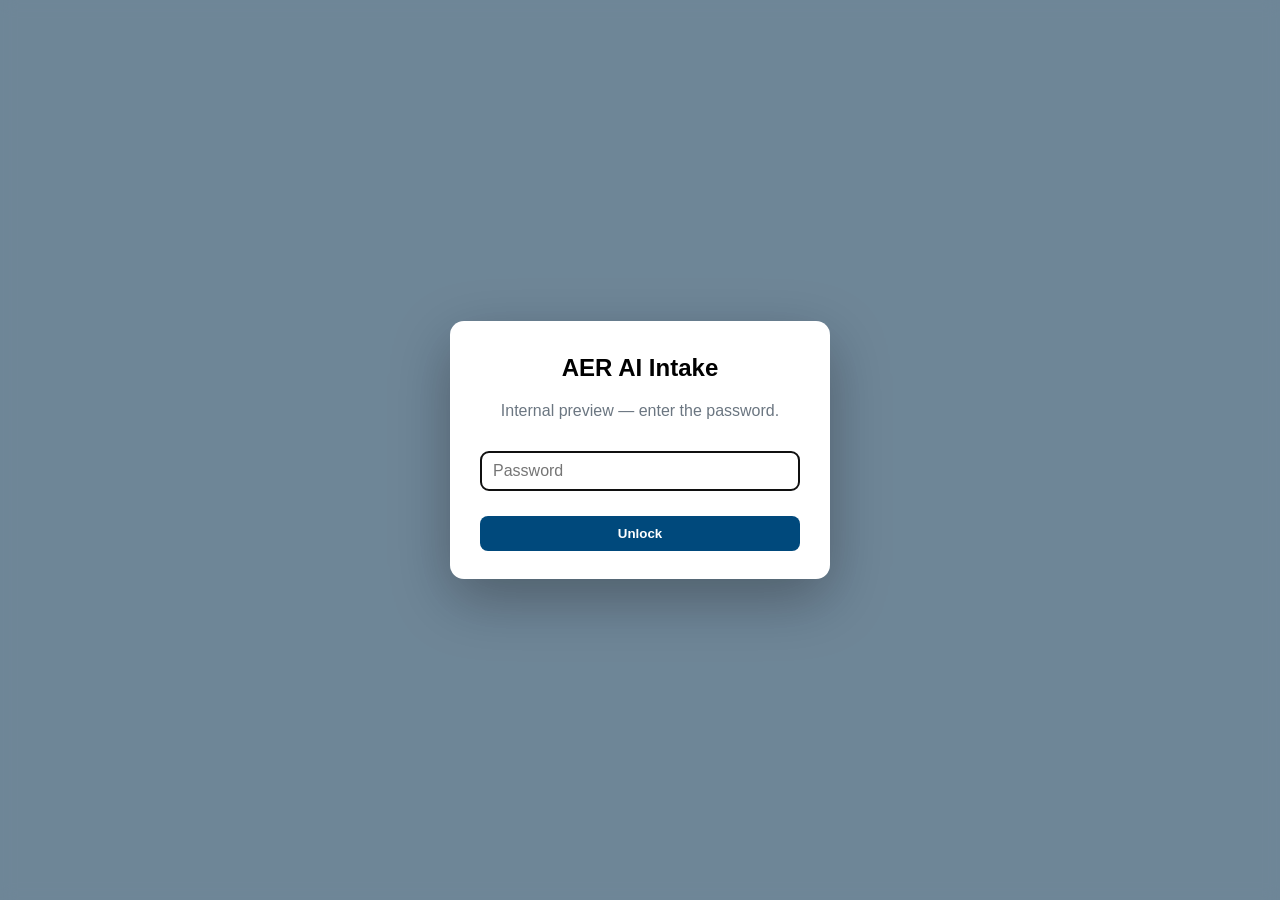
<file: index.html>
<!doctype html>
<html lang="en"><head><meta charset="utf-8">
<meta name="viewport" content="width=device-width, initial-scale=1">
<title>Protected Page</title>
<link rel="stylesheet" href="aer-brand.css">
<style>body{margin:0}</style></head>
<body>
<div id="aer-lock"><div class="box">
  <h2>AER AI Intake</h2>
  <p class="aer-muted">Internal preview &mdash; enter the password.</p>
  <input id="pw" type="password" placeholder="Password" autocomplete="off" autofocus>
  <div class="err" id="err"></div>
  <button id="go">Unlock</button>
</div></div>
<script>
const P = {"salt": "fu1UjRAn1l6uI7cx/xWXEg==", "iv": "Bxrlx6AwAdYII9yG", "ct": "EmRjguM/G5Q7oB9wtV7xB50SHYmglxvjbnkBEttnVYzC/pgl0tDsv0+0vUlJSqq6TTdSZmBjN14KqpVNYTiL5NkE7n8t+82g8+BHFs2PLgIPS2098UMy3t8jpnWiONBH297rTscC4dmowCb0oI1XWEBW961P+3LS03ZqeSUZwIaOY3oFguHB3ANhKag2IxhzejnqTMhgxkU8hgUwksVNWx/q7eSZx2w8wnEjP00egEwfzz35lewkf1go2NIktbCyAwILrlpi+SQs+v8VHbnjTcmbWYSgWJ3Z0cWev7HVFD9LJlNQvGV1CTnEX0PALQBIKmsZtYUeHKhxsX5I/BNdFQ2olaOLRy4+H8TNteNKk+H3ggbWThfnxab+cl+J2+rLsXsRACfVcSQu1NZUWo1+o9iIsbxzs9Gu/GUJIDprs6cHfHlPw8SE5UkAl5n1h4CHEU8WD1t5Rl+XBVwILYHzLBZOCo+zmhDdWs9cK/sesHKq/7YpAHfb5x8O/oVF32qJqnXpb7zGR5JgQibR3tAdQRG0725Ii8iJYAfYwm9Q0Xcg4BgCK9GLHKqyzxoNrZ5Q3D54kaoHKfBCezsLojC1L4WBVXaHyuc+5wrTiLHOKZ+KTWrtGG39o6rLgS/soyDzfCwFKfh0XYdJKo2eIYwzzqpg6fYt6T6Eakvr7s5qvZ5mxmxo28W2f6j7vfMg7RaH0uOb2eIzd7O75qVB8rFlD0g8quwCJ9l7CxmQFSVorvhoAcCEg/bLnj2+ypOsJri4/YEzw6s6Z2/796sI/nOzpA3omjLn6FVkZ0Shw3uMjZJdvcyv19JoNgvyvOfAhhJ0idPb5Kd0EsYfNbGrmucguNwWgM+su4GeQfp16PiBBGHIdALuKjP//0FuPo/4EujSD7c8u+p7YgOEja98WhXmTkGKWZeIBY1tbRRW4K2DR4PUh54S63wE72x7VXonLyESJ6Dpp4w39ddfSzhTcXmSXJW+iGX/pGk2zKQVTBoxtqfGrPcUwbQL/e06itNo8nk8SRmYojAAbd+bgt+Zh27849WWn+WIdaob4oLTkUCthBrLdZQhTwF2tha160E6/TqUOC4Gh1PQv0jtJYWvYAUtm2z7Q+qNjT7LkKVICg2YKkEQd4qiI3QrTDFntJnrAhGLpWRfx+oknEwZYEg5uN1FzI6ygxb19TYQk05cHC5Wlo1Z7x/65lXLOpX5qs4zOyu+IdWj8DmJ4pO04kf/vHXB6dzvXhcdT2cWrB5S1OOSW5rzTRaofeA9ribJNhpUPPm6ZsU5Uetq/XRM6N1JgDqVgqMTkMkq5fhDO30z5MSNBx9C0dnr9oYMpsIBatgvyOZARt1M/sqpDqcTbEZ984NEsx/evvPpKPR4Zn+seFtkx2c4LVguM4ez4OpCmW8p7XxXSEzzJJdQU63EQPoP/k3VJ7HCiXaBQUXA+uO5bM+mXNeI8ZH7GrYYA3uUHgU0ua/B3QWc6oyB1csQOa7WnHTSQv/[base64]/T/y3b28t4kA54qWww/Fs0en8ORDh1hiR8vZbyOiCs/0TQsd54JErqHvXR91p3N5uXO7JWz5fDQCl36v88mIuDPH0yq2XukwNvQS2el314gs/HncyGqfDJ/iRgmXhyJu9AwfnSzJQtDjCKjc1vMMrXfa+lN1BF5G6vG8PO0pgUMrGiz7Pe/S4QzIYl/qiPaVZ7t767RVoJecOE0NAdidVNhtlaYnmonkJvooYaRy8Da8BTCkmS/zbddinbIWZYIbMUmg+L/Nk/qoQU4h2eI9WBxBqE5M328RdWM/lbbJv+k93YEWboVy1XD08Hrpc6zqcpieocOl1VAtK34QwSWf6XY0irPMxng/JBS4yj41/eVhZalpZE7ewFINAVRnH3+nc4+IQcy3PXxrdBlqMtCChyHh3qHbsTdUYBhyowZgYD5/B/BWU4BASHezkkPupuNwDO2DdNiZO8Z0WNgmeVa+mxzwkmFggQC5DAPt2OTEPKSRY2KsOST4AL5cw1kHA/oM7XqVz8DmBXpM2XwXD3vSVNrHZffAK81y7UYVFA8YtrIvtwxH7CDXRL/53aW12LNXrT4VulH+pqCBKUfc2VSyDl4XPONdvkgsbQ3QKFoCTGGhxdyVviPX0QMm7LiTaIUML1sIqNl5SBWN+X5Lsrj91RrYSw+5/mUmxDY6+HAq9oCDLaxlcnWmppjUPWb61MNlcO4ByRkuqqWkdJIg9epzMwPsMz6ugOo5I8ZyQUyiO7M/kcUsfux8GUTKEHxbOa6ppLcdUEFJs7dqZOQj0ZNRHDPdZxN2wn4H87zixi0+JgXOXovFZKLHHMg5+k/4w1OQ8EAdlzaPFhC24vJ9suZK37DD/rEjwfzGLrTzZT4Yk2ndJhowXaH25dXi4y9L8m7PgqFPP6ECTM1XXf8ICUVBz6kjB7+iA9znW/lthVRHgbuoizk09IvPEwgX624lVWrjHpe2rZzFWBmI+umuGAxrGAKv91f8tW8ZycLVinQddjBIzzHQRgJcxPhX7ISiblknsfSdAPoXP6CYKGT+fipFxRunfZXUs/OnO+6/Fw3LcIgiQJFe+0BobO6wH0r6SUQGyKFiPqt1cTS2ZxJvotbqrSKuRKl968smw2E4TeFzFnAaK9Q/TLz4EgAKr1pzUw38VU2tBiS84LrBiD1Q25ZZ/OL33ufa2pJ7JNodld2Aqo4YhoDmmsnq88DQaugJbVzEEVZXRd9UFExHY/OuENnP3VEStpAb3FvSJWRUAmTL4MBDmyGLTtAGMBUXOLC54q42EomMgdZEHjg6GmswMIJy8CXgAYeCltp3W2J2an3CzaYo03PIw9J1A983ZJ4w0MSTlYsmUxLlCssWPtcQcYY4/KzhZRXF35THEebFWFv7v6jn0q79DPc0oUDN1tHEPiM1TxyCtQg0GOcfN2pWb5ogusJA9EW1GyySc9LrkkfC+qxpf/[base64]/Wz+w6Sws+9LwXtgdYzG0wvMMeyTXjXRbRi1FeXgxkxOxvSaoZR5+Gpv4vOYvO5qrKxVgFanOaLUKfS10s3NtUC6lWakWaDZD/[base64]/2kZ0AB52SP/Q3MLE5QJyELeAof/[base64]/G9eZpk5V6zpFaMAWNPbXGbXQdag12AJP/yxUJmXjv57p5ruPlb8jz563cHB5/1+JvQ/va49x9n8XHvoeLQgsB0SIARK6GnrVilO3zG8DpsT2184SqJq7AbkS9W9ZTo0pY2LBHt3yKMk7+C1eIKK6MPFxaQbMzwefbQID2KAwklNCSNsckI79wUsyGeoyMkYoO3FxzuRHEgkmUmPn4JMgyT0UJJuKsUwKNyKT+HJ5r/gJ4vTbtzJ3FEUzHQCayG2Qddh29BK2ioGu5A2xG1mNxtvLYsAqfxx5tX8Dj4eFV0PUGJZ4rVii/FpeMBQrnDWZFUZMhAVgrM+AWfcLBe05NIueaxMytjtcD9w6Dbj1INHSXJDO7DbedVzG0rNiU+IJ9K0ysczDOn8cKbx7iunyEbWKo2rDGEyVHC55YLH+z1oce78Cc6naRIPR49eb1IqGLGiFbxZ8xkp3Ce2Hg/3OiqPeKgOH0ampuEykA3u3LQM3iwJlUJMxya5mmZqL2BD5qwxD9H9w/R5+MqWW8wBGwRMj6HUfV63KS+gG29OSkga8U2xUwfyJ/9MQYab7Ly1oodMUUyajXK0QZ11a16aJT+dyGCwj3YlysCQTyVoQQZCjYUCim8CFdJBgzVX/jz2bdecgSO0gAPrFSWOOTJSZ+Ns9O5EQ5UMit0tmNn9JZgLkViTrJL8xPMRdq1woxph9XpxJasKyWuQy4vKqAFHEj0tLlxwBm+4LUiSCsoRT3WUuDbXBeGUOcWTjIBfTA1U+/MUGVDz27thXnOOJ3v9lbF1p0lL2dfSOpGyTFeGM5PIm4qtq8Q3oPrHcvNEjdkEGk9gWyWQPNOp76nOwvsyH05TwJFWc+amkHMoEOX6A/dAcVhO/eZmRgxHn6RHo02zZ2xdP7FlI+WnVP9SXwUtf44Q1Qgd6+xzeaxsHcjjoFuRHzElhjt/lAvJSe59+pNbUkLMKiaMth7Te5M7q4YycGamNuGFvESFQyOLEegbn7hVYkwV0lSQRXGP5VUc36yFDeLY7XDrxhOdnOyQjozY6EJPLqqxBBC8f/6X30Lsen34Y9KC+SkXNjqacY7rCZBYmjyhnDgQA3NiBCDoV5JdmExTzm3xPGgIgUZODztls2gAC37nHwsd9PC2YypT350JFy+3MC/[base64]/VHvmFJ1zUCppxxIenqUZTCESKpA49xjKCZvl7nX/Gf+5lVRTSiAy3d7CtsS1PqexUEyTh9T1ERRB1KP6XGPT7ks5i8a9uYlgnxtmbIH733yVpgfxYbyMd6XRW/6oz07oGn/WTKlAVqXYQg1Vto5MRhw7YpsVU8UNXLmw0J5uj1qn92+RoNhGZ6YVu8JQHNoTUA7S+MGE85VtmDw0rGga6uOA3E+NxlHP2Qlov52zMeg7NBeKbgvTO4j5qMR5OLRSPO5XQLDN5PYyiSeVRcDkMsn4O+KEIr7xjqY5WEXo/[base64]/0JoY+w13GvMy51NZp8sFTdZ28h/Hb07Ra088hiZwNpAuMogjeN6c85cYpzl9pOdsEb5WPO+/1qLmlqhBmi1yZvJfAEBsMjjO9sf8UeOOxaivOImRk0NQH9jXc2vpGdwyqlG9jy+195/dMIQjEVMzAXfJ5C5qjaFu7iedFHATUlQQ8RlqxAU6T6vcj9h+VvqmLKGaawtEU2/Bxadfq7bfNtO3pV74jzUrZexmQrOYHjZvIyxMyCdnWWmDFY+Yk/PaXrPwNG/6nkTsPJXKAhnk+U+pV3tH/cuHUDS7iHxbiZ6EViN415a/7YZfamTrWGlOTBonMCrWcdTIBwmYUnG0JJ51raUAflNhpgdX/gQR7dbbIYt6j2T/9l7N0+8eLqvZ+5bgFK0uy35b6RDzJYcVJaWtSnq2RpEqpmgTI+4WLq9WzdfhMs7HNVLXZUMPjWxtz1Ib/CQvtgpQi3OK9HW5uYMBM29gILv81W0LnKrtI3c+AFFIjyvnwuwgM9Nkmc/98TadJq7NxrP+Rd8wvB6CXrjuCMRAg8H6YwZKLxx1nISr15inXd8RCdQO8rYhPrRyJAbifnJAOF5mIh4uzP8Lno1UUR1nn/MHKfEQUpxDhCqIQJqkM/110g2r+E3dDQO1bupYpsbXsnTDyF/GLKrsKQl+bwjVVuVK9pJiPFKURgjPN14JDCosec/kWaHQruTxYY/[base64]/KeXg92N+dRQzQQqF3Iy5yHCozIZMCVhXRfxOYC9SGBl5yUocIFqvUkzm33pxUx5DPe00rZA5HeA8XTGUN0fnZvVEeRUQBeODql1JKj4vk1xQ73a9eF9oAkcYcy7qHUmbF9SX8Z/Hr/LWO/8hssBXD1NFw4wDOeUF24I9w97DN8bKVBJOPPwfQ4xxYr6qJsCOqFnZw6WAfGd4U3dEmlebdvv0nwz9Q4/+tDjwmwbTtbsHs3+Dkz1Zjo4nZmRJPiC2vM60OcD4y2aRJFo3lD9dF7lQPq0eW37+CPicMTKVcIDoclD+gKV2pIpgY8eNtokoZ2jnWqTo9ql5oHpm7AyTHgUtP2yTE5pMv1hOimoNbdv2oWtcADXae8LMtU6PoxlBogLGpT8SYEnq2sl+8s8cobu2Lz/tlChPQXUwW1qYtK5/Epqi1L5jcJMa1+X4FgaTSolM5Eo2pA4EOrLGSeaVYsmptySXgGfj6+783cQmdUcz+xHkv6jr7tXuJulfarA12fTHPKamfVqTLyn+iNfP2E5nrHrAPfJqTrdm7WsDxlHs913hkFFZOr6phTHJLQ6V+z/RFAjFdMW2qFP/VYU+E+SMlHK2f0CV4kRPY7EzumeZFFe7kqaSpNm4uZ+kT/TdseH5hxzNO4pycAKwbFCp6JYMGhcZ6cf9wmp5g/FySbHiygF17GnkAXJ7kVqUrucxvzVNGJTnCjTaT5NF7DE2oOtShDW8otCLh3xxIbq54tBdwePQ5V22R4KmgJ+fIkk4W2sTPZo/CDcC+QQGBnV3lP2sThW9N/iVCr5EhsPwEywg6hYLalzjFhJVWmXVzmJpJk7wLp+x1HZsXqkWI4PgDg3INlxo/PV5v+7247Kuy82xVtB7PfX53TSntPzwO2aOtEud/Lb5sldgv4Qyg9nXMPJl2J8KERXVuvunCTHFCnhvaVqigOstugjIY5EWXSJdRtEo3k8gsN5XKBdwrk4aExPeDvIF9LtPVPqLGff4uhF+QD/PmFsLPIFLrE3iCpkXfJT10Y0XLm7JwxDB355rhEuD6SOrz64+ZUzPjBmtZu/AGB8MkK3UYTYyftq95D/81VH094Kx5h3H9c05GWjeuHWPyFQTlBcivRaUBWc47hi1hdZ4yAKaoqdLkK7xDET7pCjse+aSN5lQT6f9gqBcNqZv1w72sDqhnmo7s3ZdZsc4lGNk2nLdZiknsEqx6GBflueD9nxnt7dwLry9CV3LTycxInmC7zVErD8aN/9t7mgvjmHo3NnuHPcUx1PzDlgy5T4jjDUSQNsDTLp0X6r5lW+4468pKwT5V6/pdgjp7KEo2zHHVVLxzD3ALDnB5iQaMnEA7Lqzak3jvaL0ykMvX3ey4K7uAYV761jCGHK1spXLgEsA4VbEiOzWYLdjudypnKAm9RtEkW8O4BdMaiM7QfwDToGDFdH+S8O8yxCRlHCemZ2e+laHqPEh/Vp1JzUoggQlCHYfnXpD1sOa0t7b7r+6nETyi0iRMHngj23eyJfX+kMYS+f+AzZXem/VyAm887yvC3fFu5oGHvNicVv0DL/q9b8qA7wO16TReNHDu1F3UaeqedgSAu5YwJ4Q7bUf2wLh3iZXAw4QElQPc8bWXSIRrTBcoR+5ydjijbyDSKLyXKqYtmlKgmaRRC+A9GPSmU5WLynwEB/sV8TJ0xoFMzuOCn0gM/VSY2WSNCeZkHL33pInmJDVdk0tv//Zh1maus+cymv/+V9piElw1Gaz8Wa7BNO04V0XWddZsG7o+8xAXBXi/gB61LOpphCELUgqB/Zf5XHSUSrDT+1LeZJD/hzURIpl29hzFRquQA7XAXn5f2YOQN4f6Ix8h7GVqPQjF9UUZmbkERvAkZ8529Qpb4/bqO7Vc989j7pxHJ3dkNVrNhIq3SBTi9kuflqHOuo2evcDCoz04hT4igJ2RbHEseCiqKvlrEUE1oGtQm2SUlg/brYwNMogOfoT3JZ+Kt0CnpRn2xff9McZ9Et5Zg6y3lNj1Y+BgybwM5XY1iMbqPtAzdU34JYQt4Z/Ebx0j0p3+vkS0p/Kul9R/xSR6M/kg/VtlS3fORwg3VfbBmRrJ5RLKbAhRg9gB0rAcOlGg2uKWC6E/UmTNHuAl3EWiRQ5DQbVJMo51u4HcKHseT/eOb0kWgqMJBOEpyd0/76rG6DaODHgfSGI2EWfcQ3dwcpUkbtMaCTWgykVmz3zKgRo+FbxuUTC8cPDtCEVR0bZ7UQTsdY11XMZS7Ah+Cst5+nH0Wvtrt4c1oDkja0mK3tB0FYEQwsN/6QwN24NBo80myzvmJDrMEVzttaxriS+nwMhv+5f2Jkj7rlYhXTQT/FrnDhIu+wpkxuq5Ba191pGKka0EG7Gm2lzG95jXI4aWY4sQ6AWI2/GKXyeoa2KjZ2T5NaGX1gcEywY1tcGy0WoiysOhsKolw/VhI1/[base64]/sRrBRcprqQu5RR1f+Y7bsHigsfeBDc0zd5yiJlO0goqMN5qqbKH0MfNBTPLk6azNXay8xnuC/4zgT0r3i9IKoAMAP5FdspjO/mY7i/fcIG6wcw39PG6jgqbvd+IR0vdHZ8BfnkflFjFCPAV8LJtn66EclB/BfqEhVX17ojIB2wPeObG0K2z3Q4jWTwOArcfBItZrChnDp9SXOMQqktGTV8Lktc/HMxY+M9KYS9Y+N5dzMnZRuZ0YJKO4gli9pSTc20MxEl1TCSefBRiFfzJHp+dvqfpi1oqCItn8Qu1giAGsRW/tZktpewg7oT39ruLw5kfKdSc2tBtD03K2EEzQVTvWWhIVS1brpMG9f9v9uIWx0cmwb9C75pOTM9v+Zy5IxVeZukI3oOMVw72YVdfA4ui2b1N5ONg7og1OJKRcUEJUm/d4Jq8FkuVvSSNT6LLSXWDlXXiCs+zgZHQzxwkiIDG8cC3KVYbiJ4JHw/NaOdf7JqCMpoFrHDfVdxJST34AUODFdNuEryiut+FoijDDAEDhiN8mbo5AER0XGz8zWb06dCUEFGfpAwtyPIn7xijgj4UOknFtjIyh7Qn+6dJKUrWmvtdPYBD3lxsJLCS6Exe/FdGz01dIokAxQ+jIOJL+gVkykHrRDoOKOi0eIirIJgjs+G+evtIXh52uiE3Sm6mEBODOlNgR90+jQ5vh+W42YNpyIals89GtTpZHXY14SGN+6X3sqcYOm+Cvf3n/wYy0HRBSDm4qN70zDQAWKuKeiabLPDBmacEZhhryCX2Ia9BoJ4bJlJv2jn706ij/Ymr9E2ZlHC4sLSAb2MtyDAwtpNQTkTxJsMoBwitzItcTfnGIph/S/ORhX01s/L3Eswj1Ns7xSaBLvqd0n+PCPDGlHJ7KMNafLQ4nVolgAuMPD+xdl1BhTRFNxzoUOMQ9ppTXWfZEnU10nhbCaQTUkmIZmU1p1oVyWl7cd7wFaGAk4qRIWGmBoJW5D0aLuee6TpXaGlKIwft/zt5dy9Y5lQfq+Bo1D9a0cyQ6TwezN6Vsa73TRMGwSOMx5OwFEGe0iCL5pT/I0uzpORhr638q9LpdheCo4EGOtmh12Ki47Fwbl2BWDD0yu0abbHt5DnsCOD/j2pu+wFvCvm3PIUfPknOAdF9VC5dOAZjP0AkVepp65mZB+zGQAcIXXThcHkxe2QjaOFxv3Prlu7WJ+PPqU1XHw9xolQ4Cn6/WgmpE4IrujPtAar5CX7NXY3FU3oS372S8UthM6gt7BzDSGH+di49ZtzX0SBEoe5vnUCaWjRRqdJMctma4M/+kEGhuobtKyMzKQZAiZ4JpujSPLIUICar9VZBv84vb5vJWC0kzMNSsZU2eMQTFS8NWVz8njdYQJ2k8Mt67QwRvxTfnTCagbU5Uxf3uKGn6wI6ZlUlj4ScfA4My22y+jEbw63P2HBnMKOBD3VeywRe+rv4O8C7kaWxi/MbH6FqDxR7w0fhYjjNw5+6xd9U/iLS8FznTNSxPl67YGT6y9QUeBGQewBMS1yoLlGqHNirR7T3YsVG64R6xZqgoipcWvi3TZCnXFgH7uzJK/yVMg7l8qCFlqEUZhqzammlECPGdK+oCzBUFtcVzkIjwskmCJK4uSZmA9AxLayQAXJpy0aIsnfFQtACirXwJzOw+TKeIiqnQZzxlIu++falWsl2/8IqXQgWd286I9kOx7IlBhNZI0eSYmVEk6nXWoDhKUjOiXuIgKZIyq5bP/ai9QhWj4DeQdN8FxVQFRXV4N772Rew/wvqhcVQQkyol4Es8sDahzkGHg4WHXGoBUCloo2fvhSBlh/Sj1jrnkxur0OapYoQrPvnLcXZS5UQNIHRH7rUm5grjE8G1mhx2EH/hLkv7UlN5Q6KG8B2scpSsDWN63+HqrGXzOreZipg7AXS7Iyl/H49Ku6lYCbrKYKGUgx+tkXsxWPqz/Kz+J1j60LY0QS+krnNlzIOUEKgHjKBDYUGnl0WAAX5SP3mI07pkdRZF6NwO9QYssXs0gOiy51+QWzjM+stiYBH1zeKRb38z1wQSG/YU4iyMjZ6IWv2AH5vls2ipiMekX6EYwdBX856pnj7GQUVUz7Hlr0SGLqcQew6A1SuMCQ8ufTVqq0DlBA9fej8PkUt1g4/GS6bv17K1V6v/KayW2Wof4Nz/yEOSZGYKSyScLb4uEAzD7pvphULEhwbC0JNinWHsfVQWfCOLtP2rvskZACjbDCWR5ReuPsLdqI04LPfYrgLEmID9tapsgmC7gCmXmp6CJ9N+mJPXvpjv604hg6zLujc22xB2iaoH8scOv+/Mv8zzbZuqP4rp9A3KjSGkWJ0oR37YRdMQbFlIrnfnok7wLbuQeCFvbEw5H7ElG/hJucb3Wjm3+uv0TIkG5jiglZFPTmlOPLmIlys+X8eNwqTh/T+BfWuwnBOP5kRrCovDebM5VAxIu+ethpLNYCNj4zkN5iVBHbZ3xu5dKGa/MjIIqDupHZisUduUcf8YQSu64oRYnC+8RPrnfRnY4ctBpcmU8s+9Ed4OnkqB15l5yhiNTU9yljh4wCRePwzViirAbwAutncoR1CIxeKSwJNqqXXdl2lI5u+Mjo6jvcgu/gfhQstos/qDCu7Fs9lVJkBj0l0fgyTgFyJxlOv6iuC4OP6nCx+xItCMrcP/oFUalt25UUPj4RsVH3+00va0Aj3KMI1ZTtnMRdmp90xWUDgn8KBo7KB6s/ir1tHGDbysjiXe3dalQC3jNrznk/RmXUAPf5ys/WVuibbyDxnjMcR/XZ5Z1ln1HE1mZdNdSrZRpIinyeI1sLcG/P+umGtSqIotZfx+j6NkG8yx5KJ6beUlciq5byvMORQ1GdiMmsZbTLfAzjDiBdWCReqdVShNWy6eBLrxnAIOz8uu16s0q9IUpjZw22uYuNADGpaT0VLWsB7UZhTG2vWXYUtbiGJCJWDtvnG7CIG+vLRLjfQb30vL3ywvHiGVwibhuM51wp9l72Hyw11x/hxN0MAWoUFubPj6XCQIK3rSj3cWp4P7FmKqQc7Y9Zj9q04IIPn8uVDBBY9zATIs+HwOS3oqjTQiqPuM5YJmHeMT/zF3m0bJdvCbLMuU6njWUME6/SD2n76lbOYAt9dKMPomRkgcJFiATsudIpQU2sEKa8ZHn0eNLJzb1efb0ulvqoL2Vd8b6AO5gNUafjJqqBu/[base64]/Qjt0ruRWwoKedFxeUaw+3KcLN4j7EZjbeg/znNx4VvivOqEHo4o5UKuNIdvX+ZY5vB8BAR0pWIIqANebI32sBts6KooEwDcDxRn+YyGPXhvZlbx9afiUkWh2QnI1/XB5knERGPExRUnrN/dx7kmLT0mqKIcjdGPD8pz2GT2RM0p/Xp85CQihTNlMVcdHl4VzSuAah2UdqwzwOoWkr/mqasGin8YqS1ov97bZuCk6aBwmZEJbCpAHkSlSwA1PaI15JBQC2Y1pNc3QJ66O8KFXymRdY0vMSCQFNzY7Ev0G1SaeddNzCKiJQ3zPYt16Uav5gv0qb22AjeRmqRIlVt6IJAymiWBeN/[base64]/VqJvEvopbu4pUvjIDwgY/hDqQ0Q+o8L6+/1UnA1exi9//51BXJX2zLZs1M+zHUDphmBfg72LCdheIAxQyPQiWFBgCajFaYujcw5hYY7KPMsuvTFznRMZr3vZ2BhO6j7yZThZOzw0QEavvOnE9AeG3Qc+2JIcKyArQO+JCW3bvf/DN2CvIjG8557yex5RqdvdqpWsjduN4MRkpJsqUV/YOZJNrXk0K7PJ7HQrRAGaF602UrLNCjrwmHLWuAL/YGwRZPB4z1cYDqnhItBcfqnUWg3u20YqFeMWsVmTxOke0PIGFHy824ELUNv0/GsCUcsq1HLZYaQiZZqI0SwZ/v88OyzKJOBCDYUhN01m18e7PwypysXyjyiLpmazIXyNR1eOPawNhR5QWH5UJoWSZ1CpE0zHQlquFOgqqArTyU/5XX+cJyDa43SDKX+DPPkPds7rXQ99i+3X+ankNTre8aKTbkhgbL+w6PmfVVBmmSBooQ4aUYz2mSewcbstkcdxpXruELGWgtJGT47iMuHAmM9HGcDY6IDgm+eEulLGD4CXmwmR2pFX7Kclk2ZB93cZYwh6YiKKQ8LzNZ0fsH6FzAkwfcV1G/pP2B9wfVvZeZ0QoMbuGGCUCseRNttdhWoYNK+M+df1rJI/E27LVkxQbRVogbLG+q5AfXsIylFhNEbLFFZRTvJClEbDRg518dEVyp1JARyKwyB1ZLvPkXjM3BHLcq+9fXlv6hYz2RAAnw/ONFd6YM1TBK8VoGCGGl64pJ8NYJJChPcu5hWWiGY8suNocKwfy5luwDSnorx5XEw63FLJBPnIVMNo4gwqhFk5o8U29ibFur0S3IhRjG/2LZUQjeXycW+G1DcfddurL50H/jII/U5/WXjKsEiRJJ+z94h/U8w6rxSyURkvmBxm6ndVZfW1DBu+fOzzW+ZR8qiD6rT/UYd8mQe5YbaZFFiYvhJYm5NVvNvymUkqG+TgZkxS1bRYwFrGHFVvv3wxT6y60WhoNkWJAKYoUPtESrCa1Orgo2M2wJ1LLlD//xsbKqKzYDNACQgSVgDjPAwQoK8iU/SNEcCVeZJAaDmZRFe6OxlN/izMRznXFUJDhculg5Feg0GdloNT8YBU11l4nBD1Rn3ZF1aLsDVr7slgo8unuRZO7zcoAgAl/fKlP0k1WM0seH3G+7H5MUC9TjXeqRJn4RGan9lS/a8wNLM9fDaz1ZE4Jw/vkQWbaxL6RPXA0sQ1bIb/n2y8DoTAINukkn/XBX6FUHcmhx3/bJsxhQh1OdGUALHGz1vW2ZIptfFC46KI/RqFVY80omndnNTSpXC94Dzl6+DLDrIQ0gsnIY+j29HCsEYWP24GMs5ytYHPtHlQtJ7NuUcKKjEB9fju1VzZ/[base64]/Woq0jOUS0jR59bYOJZHA8rTygu4L3qfjWY2bKJh8mzxvyeJbiOGb5gId3KrHhDQ6FfvtJxiM9QcCddNm2+B8Ax1GI3IE2MIFGXMJhDI8IFaAR6ferCdQCp9QMAVlT+LwepNi6xc6F0W7Be4/i2AduNQKC7PlFf+9wY1414TcddJRLDsfJ65iPqc/wLui/kXVOmo+uMdwUPDFMjJr0qYQ3LZv9lkAxPiLQGR8/m5Ax7nlUFH0g9xf+Nc55RxlqP1o4SYLKbKSIkIbBij5fBp3Ajd3/GXW1FBk2nMfrOr6HHqdx9knAR7S2fy/+zlvKxg5s9EYfReyR6qMkj/NcBjNGI9Y5kkmOlSBjaG9Kovnae3UXPzMXVFIifZrdNVnxk/vidneDA2l+AqBeVO2z6sz4YuYbyBSzRRSTOO32sKMRBXRZ2hfU0vXT24m2X2vG4A7vZy8dqotoE877/3FFJDVMYWWBl61OliclykjOoZyNk/gmGk/kgHFwiWlURGWtGlyv7PDr0fjtlOinAMcloANrbktntNLVw7BWgG3HWms/1LJLnaNrhlunArmm69aH5RjPl6Ypnew4l6WQTJfMpbCB9vNJtof4v9L5onhOYo5sfUvsx1Zc10OH9T/LXVfyUo0mXR0yih9auBoA7w31RkT1/6wiIH8MTAD0clspWZwipNoZHnPRjPuIbEX50aQr5Khq4j76g5eFIXoO1Dxsq/2qTF+2rFwz8MJvIiiJv7Racu4qzb5UfAE61lKf8exuCzex6VpqwJbNgp4FoH6LzJgZtN1TrTjkQnglP203CnN5kkJgZ6fMaBbFADl/kpugbswyOezxkfrC5IihUeMTRYLP5TycBQ6ygqgMCS02J9+t/BtAvhxJ/sb6WboiRDiXy6P9dpYCepMGDWL9h7i9oJsC38iUD6f9cnsIcJAZ2Vn7K5+kVXzFMltSsqX6q/ZshCuTzYjegEh4pBVEwru6L4WKY4skt1HtHN/iZLy14kmb29xKlZchueIptcg6Z7ZcRyTkcEPvtCncQWmgshZGSZjQaR72SwrBfZVgbhpiHQ/HtTkvijwBMCCWd8YHvhdN1QAGfl2DKkqR3rIMs3/bldXbgTDbOyFbVwkkQBeKHCDmoLEzD+FYRFoFFzVOhfUjgMQ5cqpF3F+zgCBL1ZhY81Z0q2RLfCkpfS/G2ND2iphvC+Ml2w7DqhyJKkPtZCplJHNwoeNzlaDqfjWiAjHH/MuEFyybltH8v4fVk4r0n27XCXjm9aRBnrZ0VWC/tyaSwTM5Gofwykxk4TiCTPzPbiBORY91194D3VCw7ZiNLNPh2OX44yzKJm2N44lnu/re94KqMS6e5WNOidph9s+7UMTNgJwLKG6pVB0VEndc1RYlz5Z/qrB8rlNSRbx64/rJisuV5U5slCqAgpxhQ1jKjEHM3M6kOqg4Lz9RT2tblPQakiH44myhXWazxScT1VoO6xaTWnu0P7aba6QlfJyJX2vgzUvkSJRmwnrc0+QIBJuW7RfgTFHmp0NkhLQqGOdMgwQFg6pdA/d5UZe946viO9i1syQrih9irNRpMQ0UqqRs9OOun09NNu/oagYbhBUXcN/MUOGDqiak122/+n1BqHFijC8l5EGyiXcmjTeHo6MmyZiMLVW0EiKSHUI1jexv/32XLab7aC7Fe5B7tWd1rMaS5D5Rv6VMgL1Mdhlo5DcSB6AtawdAmj6ra3f6BMeof1eNUz4xsY8xKFIW11ookOzbxep1YCWB8PkZVF6Cq8fj2uHAe2vIvn1jafxELJ8mZDCEm8zXPQYYa6JEEmYEESlx/TKR4GUOAOBOKxNY5+Sj5CPClxPe0wIkd8lVifpHpkkCHQ0uZOU9YxIDyLNBKJc0n5smf8ArLUt2ekR15XSb2OCoTWrI81W050OS/dmxYYlDBDoJ8UFR8udHfWNmPmfYhoHluJPKVX+VrNZiBSDp/1GUYSgWtXmJSV9K2Pg7c5lLZboLAXbEFGUdBDzYpwr6URoqdhhCbUGk95AIdD4E9ScjqVNYTzaE3bFUp2ScK83d0bLjYlaaoXseIa10fd5ny6TLxwP4is4ur4ZSmFi1mGXM7M0QoPS8cCd+tbqh3HN+sqNROE/yWEebAcAZ8A2lJoZmGFgzOjaQLhmCVgem6j1GcUudHN3OrYYtzL1c8PmqKhHHv+Dq/72i8yKlR1rbXjhDkCG50SUjtWHXrSt302e9qthyEtl0nzfj2AHAayIY+lUoPYwXx7ueZMsehmf+tCCskMiJEwoXiiwyfcfTS7fUfm6rO88TRlmjjHXnFxCNSHC7NWZ80wrfqgnEJdSfou8ZOyHZ3fk/8+81hpLvRm/pyiE57SjuxwSmU2OaVstzXNcTNbrxkmOwleLVuks+mbQ4YC7GRJttN60yoPE4YHCeY1xoNFu9uGue0STW/c3BKCi3j8VEhKXUtFn/+B6i7TKpUTC3nGsIj6cXX8z+F1oocqumuypx7IJQ/sYDlQj8l16pfcOEvLNkV8QPmiztxx8bL8FG2OcXhxJfQspT2F5Mh88QMjDuESGW7JpZJ+YOgdBu1B+HqXp3710H4xKoDyejcnBBo1q4z7/N7evVIqxuqA84qxV3VbiZh4v4H8i7QGg9CaM4s6GNDUIkN2rqISODKD0AlX4p1GKAWYf+IgmF0dV+Gx4JiXoVyCKvmcnI+mnaMtZvZPZQw6lf2YdjgSj6r23R8rIxyxuGQ0xp/vJf9zfb6g1XIjwSwRfaW/SvKk0XqkVP+iu/9eMwmKF80IXdjDOsAnOWtz5wEYNq7dt4ksjeZnEgiuJqoq6j95e9S2tvX7h9eIAAz2gDcj7vKzWupkKU5V7MJnqVCCiYFFelLerY3+fag3ucjEjfMFmindezn9n++OmX+s1z4sujeQ5GC7BENFcdHcR0z4pwLlZjeAoTRTx7asscTPGaDEQY3v4KLwRDXo3LuZyE/8VHg275EOma+DK4fR+IxGdIV9y10ZRswwVXIK7ivmLigNCduP/2IDBuIRxG1QgwTal0W/mEHgXqGVU9zNC1oEs01XXED6W9ps/L9LlOHcbKcFpnkiioRFQx91NG/[base64]/Sn7j7Gqtgd/ftdmIacrXQY4X79s4mNbyyi+4RZceeicmKYPu9QQGq78ghi1y89SMBjrl0SoB1CPGB+1q8etYs9bmjHYUih8vqfDL0Vs2op04GIAS04Hc93V9ZClylzJw85tJIontWRY7C0nSzDHMi1LXebNhxzAuBLyiTAO/5s5HgFkMnABweZYAyGFvaJUy0nqt9Iiikav7Tdrfbq8Mnme4muv7BVwyw3e/MC6VbzYJxpLTI4dfTjnJ7VFomw4ogqdwE61HEofD1uTNqJL5QQB5mzt/Fr7sUM5E5w5u+fvxbEIGwEFKHzXX3/SMOIhiAKrBab3W1R5eDmP3gotV5Z+xSnd8thif5D9OkZtSI4xjwqhoQBfn2Dfs5gN+jI+2/evbpf2duqVbd79cEVvT9zF0WfGIJ7+kaQtfRkkWEj+dYoyyuPrqPuqiaevYTAF206X72CQsOERue7FRQ39WDkVxpIRYvY+eRoD/QDlRsanEqG+37eFtvnE+VKb7eQJdwMzPn5QBVH2r0F+eLN8Meaa3wZn9sA6wV7ONXUdpgiQtEGILQzHQPX4A9STBtIAOSzRLTRl2Quzn2jeYUDW80YZAMhM3LG1K/5yTuOXxjHMJH4KlWwa8XwpeVbI0ZePkftRKSZHswVGkU01C72FjqmmWjRLYpAjT+NPV1s0vJkQRgfAU2qGvLhP3gWQZADTKiAZJMBgv9YUBx2Burm3YhBTGJQojtmn2fpn5aTwlr9c6YbZSKlc5J9fW8mpJ65MyS5YHPBEgtyCI1kv42aWqeFv8FiHAv7M/qHBmIUGEyqBzuPEqt0OgWX0nptlTIsMqfp+wmvZn63BF5BwieiGrY6eFidFciA5DNRBNmpcspZnPaJa/T9SAhMmLYTek+RX8pD4qPCK511mDhEzijb+N83vl7yhdbe8LyVfDF7o4Ww0iPD55Mcdk9Y4iVgkzmxVEnvoDZt+uVYzVVe5ujiOuZkkgCs+roE0nna8IGtAyaZnrfFbSXxAIwRgLtyb8/tlIPOPc74bWIJiyfK5uQpCVwPe6fRqHP88WwydFyC94y0kTflQA8+FziIqwubf+21I5TRJY5LaqGjkFX8Npyw/oOg+mrScHc/X8ZeXpjWCcvMgkTs2zUesgqpCV/SeqkHThVeADnMuWKKFIS/rYzEAon/yTmrSarPGw9gtbFRc9r4zIEF1vdr0KdPtAqwJv0Y5HNncJerd2FNs03GlhkTiTZUCl4NKdU3UhW8+zWJZs1uReWteey4rkFmWMZRrrItYLvJ+KeSdHm7aG4+eowabaeVpiw0yEve67PpJ8k3VwSJP57Za53gGuY/iaU/ul0ixtdb9ArIa9h75lL/ecAr0X3cCRqELvsREnNJcgxD7as0OibnLkFcfzXKJNMT4QlqAnGgWuvKW4SpXka1WJCJIid+Ft6KemA/HFpp2U6XewZCzchu2fsE7LVcf/FsBHcEsjuRW3Lo5tiWbCFXgI0NV/M+W0E0gHpG0e7EIL20WjoQH2VmJWMdpTzyHq+0TZD/XAKrLJmOw6OS/SxmWezSxYLxbbFuYPRPLD6F3f0obI9mDKMMZABLoE33n0uznoBx0qsSqvwSMr+ARq76b3ihPgsDompjIBQQZVNpC8n76DS9gq/W1VRb5ONG2LPHy+x+Kg0Ki3tV17ZUkUxYd11Ou2aIJz37OOFZGAGTVHemqNJdxLaFPi3fubF4Qyrbcd/nkEeNe6B/8ui2RVJtkkX/Q8pQS1NRgshEQCWjydWI/enNLnGkx6oS9YpYM3GT5vCXR5RDyt0pxxh8KQOMw7YyGqLiAHyjfCISIqApWt04PXfte/mD9mAjEwfx9rOI2HiVBfVp6Mi97A21ywrI4DJaylxrjjeTTQxdAYESlQ4I7ymr1GAVUiqPBoxcc+pIcvTZXx0XIsMzKVVdmoBGD1/DCDaDqMt1O6PGpGQdxl2uT3p4u2or/6lEpFVyoKUIXGYEevz4OGhch0h+ecHEUmHIN5SnKOe6qGTElvRclBPI9qwXXpfjf1iZgqkZBzvuNBUHL5PyUvWD4LcO3KjujXYr5CTiZUO24vnWvDiGCX8CaHrvlSjxD4b9UxQMH5m2MIHndxOMw5xyT8l8C1exG/[base64]/psr/6Xu2jEpE6759f8f3anzARye4MhFzicJnqCUyt5VZNEgic1zFR/R9PHOcia3Vr+1BRHhS38//rmwC6hK4efiQJ0/K+m5zvnCHWQYP37GPUAAQZ3D8H9ZcgyEOuGyQL2d1wPey281fYzyX2k7oU+IC6skpxRNufyH7F1WvQ9V68M6uN7M9ZDEmzJ/CvxKkfmYRqSbb6qh6qpX9po+R/FQLb7ssp9LiuTa7l3Z5xjfzoO3FwSA7T4dd7eozJ9WeC5cKLSGVtVcsWA6nne4Lveg9qW8dxtZ5Sr36h0P2uqF9aEDlVddvRG4Cw3Xn+xQXRd9DcJ0pf7DfeEHSOwXSj4u7yv1rp3+/vYxP1DidRtcJEfW9/yQyqiDt8hMFx2a8CiH7Jn/fjsS9Ctu1XVkZdqracCybrAptBXuR4oLUw3Wo/6X3wRzgft3LvMpjSCMKAy/OGUzU58MdV7WlsRwbbVCZvaKuOr59IjR4a2ExiNiUtuzWzenh2KAu4tIN9jIgzQf5moZtbLr63cNtjajawKTtYE4PW4X9HIJnG8tZt+ALKl4a0139MgWdwFX/8SO+fv4KKKq2LuWRKj58Jmu0AA+Yg9+JvZ/VUljBuHukw4UD0nXWLXPIWarOiNtTsMreUK1G6KoAkz8UtFJ5xB7cWIO7emKjMVCOP/96rOlHky7dk5VQHMRqWEilUOSe/k4kHBmAE3mxKpRfx32n0W1QI1FrDrKuMi6dHIptGKyM0il0PMFv6fyJ2vnBJNsPnfaODVvRpL+SPUOmpbiaDtSDdzgRXPKy5fVnWs4GKw5zEY5XKPAAPmMlIZoWcWjRsGFx0a0emwHaHNPNPqiPAuEwNYGoc9sptp+k65cbAn/7Q6HaYYHdBBsXm3Yy2Uqt36ixzrYChUBXFEXBsOafc6noagifk0A5c9aIs3Cmi6Akmw8DmLfGMnn++oItM848azsEcUM4/0j3SJJpQH36nBUEUgQF2Wo4RlUwibVnlzGwds4G5iJ8taOiUvUcY1P5XN6mOTatOUx18+JdKCxXsn8yCZZelOXkByHe1xtDcPa9JogYZarC7b8ENCpOpIEODsvGHehJhH6xJE3c5g1gTfpNlgPAYQW6AXJFDekk/4iebIhvak1rVahJ6xtikO+8otC6O7fpu2ztfAYKCAr67wSS1b4SS0DHlCo/kli13/kxA8U4wBmkwUINiWzOc9mR3cOBO2NReyWoCIoMBCnuiIJcNIRrTjJqfzopBE6x+BxrINHHRlK2EtTa6nYJJO6At6eQBdH9dWCXkIIIolKjVLloJO4y1e50+zsC3oN1dSUYvoQoItrX1GkcvHrTjaealCe/beVNchaIZIYC4cFH8fUmBjeDKawlhnld+47lOZlvpd80HpakCSgHIxstqfmkA/Mqi3cq2J6LMGb6e82qZK3G8offgLJN06dq8UouY1ZF+612eNMypOPznPxxDdFlIrqNNvxoELLcF4Bg==", "iter": 200000};
const KEY = 'aer_preview_pw';   // tab-scoped: unlock once, browse all pages
const b64 = s => Uint8Array.from(atob(s), c => c.charCodeAt(0));
async function decrypt(pw){
  const base = await crypto.subtle.importKey('raw', new TextEncoder().encode(pw),
    'PBKDF2', false, ['deriveKey']);
  const key = await crypto.subtle.deriveKey(
    {name:'PBKDF2', salt:b64(P.salt), iterations:P.iter, hash:'SHA-256'},
    base, {name:'AES-GCM', length:256}, false, ['decrypt']);
  const buf = await crypto.subtle.decrypt({name:'AES-GCM', iv:b64(P.iv)}, key, b64(P.ct));
  return new TextDecoder().decode(buf);
}
async function tryUnlock(pw, silent){
  try {
    const html = await decrypt(pw);
    sessionStorage.setItem(KEY, pw);
    document.open(); document.write(html); document.close();
  } catch (e) {
    sessionStorage.removeItem(KEY);
    if (!silent) {
      document.getElementById('err').textContent = 'Incorrect password.';
      document.getElementById('pw').select();
    }
  }
}
document.getElementById('go').addEventListener('click', () => tryUnlock(document.getElementById('pw').value, false));
document.getElementById('pw').addEventListener('keydown', e => { if (e.key === 'Enter') tryUnlock(document.getElementById('pw').value, false); });
const saved = sessionStorage.getItem(KEY);
if (saved) tryUnlock(saved, true);   // auto-unlock within the same tab
</script>
</body></html>
</file>
<file: aer-brand.css>
/* ============================================================================
   AER brand stylesheet
   Derived from the AER Visual Identity Guide + the official full-colour mark.
   Primary: Blue PMS 7692, Gold PMS 7753, Green PMS 7489.
   Typography: Segoe UI (official primary) with Open Sans web fallback.
   Text: headings #000, body #333. Web-safe per the guide (aer.ca section).
   ----------------------------------------------------------------------------
   Use the tokens; don't hard-code colours. Never recolour/distort the logo.
   ========================================================================== */

:root {
  /* Primary palette (hex from the official mark) */
  --aer-blue:   #00497C;   /* PMS 7692 — official primary */
  --aer-gold:   #C4A11B;   /* PMS 7753 */
  --aer-green:  #73B564;   /* PMS 7489 */

  /* Neutrals (guide: charcoal grey for outlines; web text #000 / #333) */
  --aer-charcoal: #333F48;
  --aer-ink:      #000000;  /* headings */
  --aer-body:     #333333;  /* body copy */
  --aer-grey:     #6b7681;
  --aer-line:     #e2e6ea;
  --aer-surface:  #ffffff;
  --aer-canvas:   #f4f5f7;

  /* Tints for fills/badges (light, accessible backgrounds) */
  --aer-blue-tint:  #e6eef4;
  --aer-green-tint: #ecf5e8;
  --aer-gold-tint:  #f7f0d8;

  /* Type + shape */
  --aer-font: "Segoe UI", "Open Sans", -apple-system, BlinkMacSystemFont,
              Roboto, Helvetica, Arial, sans-serif;
  --aer-radius: 10px;
  --aer-shadow: 0 1px 2px rgba(0,0,0,.04), 0 4px 16px rgba(0,73,124,.06);
  --aer-maxw: 1120px;
}

* { box-sizing: border-box; }

body {
  margin: 0;
  font-family: var(--aer-font);
  color: var(--aer-body);
  background: var(--aer-canvas);
  line-height: 1.5;
  -webkit-font-smoothing: antialiased;
}

h1, h2, h3, h4 { color: var(--aer-ink); margin: 0 0 .4em; line-height: 1.2; }
a { color: var(--aer-blue); }

/* --- Top bar: white, hosts the full-colour logo (never on dark) --- */
.aer-topbar {
  background: var(--aer-surface);
  border-bottom: 3px solid var(--aer-blue);
  padding: 14px 24px;
}
.aer-topbar__inner {
  max-width: var(--aer-maxw); margin: 0 auto;
  display: flex; align-items: center; justify-content: space-between; gap: 16px;
}
.aer-topbar img { height: 44px; width: auto; display: block; }

/* --- Hero band: AER blue, white text (no logo on the blue) --- */
.aer-hero { background: var(--aer-blue); color: #fff; }
.aer-hero__inner { max-width: var(--aer-maxw); margin: 0 auto; padding: 34px 24px; }
.aer-hero h1 { color: #fff; font-size: 2rem; }
.aer-hero p { color: #cfe0ee; margin: .4em 0 0; max-width: 60ch; }

/* --- Layout --- */
.aer-wrap { max-width: var(--aer-maxw); margin: 0 auto; padding: 28px 24px 56px; }
.aer-grid { display: grid; gap: 18px; }
.aer-grid--kpi  { grid-template-columns: repeat(auto-fit, minmax(180px, 1fr)); }
.aer-grid--cards{ grid-template-columns: repeat(auto-fit, minmax(280px, 1fr)); }
.aer-section { margin-top: 36px; }
.aer-section > h2 {
  font-size: 1.15rem; padding-bottom: 8px; margin-bottom: 16px;
  border-bottom: 2px solid var(--aer-line);
}

/* --- Cards / KPI tiles --- */
.aer-card {
  background: var(--aer-surface); border: 1px solid var(--aer-line);
  border-radius: var(--aer-radius); padding: 18px 20px; box-shadow: var(--aer-shadow);
}
.aer-kpi { border-top: 4px solid var(--aer-blue); }
.aer-kpi .num { font-size: 2rem; font-weight: 700; color: var(--aer-blue); }
.aer-kpi .lbl { color: var(--aer-grey); font-size: .85rem; }
.aer-kpi--green { border-top-color: var(--aer-green); } .aer-kpi--green .num { color:#4f8a3f; }
.aer-kpi--gold  { border-top-color: var(--aer-gold);  } .aer-kpi--gold  .num { color:#9a7e15; }

/* --- Pills / badges --- */
.aer-pill {
  display: inline-block; font-size: .72rem; font-weight: 600; letter-spacing: .02em;
  padding: 3px 10px; border-radius: 999px; border: 1px solid transparent;
}
.aer-pill--blue  { background: var(--aer-blue-tint);  color: var(--aer-blue);  }
.aer-pill--green { background: var(--aer-green-tint); color: #3f7a30; }
.aer-pill--gold  { background: var(--aer-gold-tint);  color: #8a7012; }
.aer-pill--grey  { background: #eef1f3; color: var(--aer-grey); }

/* --- Pipeline / steps --- */
.aer-steps { display: flex; flex-wrap: wrap; gap: 10px; align-items: stretch; }
.aer-step {
  flex: 1 1 140px; background: var(--aer-surface); border: 1px solid var(--aer-line);
  border-left: 4px solid var(--aer-green); border-radius: 8px; padding: 12px 14px;
}
.aer-step.pending { border-left-color: var(--aer-grey); opacity: .8; }
.aer-step .k { font-size: .72rem; color: var(--aer-grey); text-transform: uppercase; letter-spacing:.04em;}
.aer-step .t { font-weight: 600; color: var(--aer-ink); }

/* --- Lists --- */
.aer-list { margin: 0; padding: 0; list-style: none; }
.aer-list li { padding: 8px 0; border-bottom: 1px solid var(--aer-line); }
.aer-list li:last-child { border-bottom: 0; }

/* --- Footer --- */
.aer-footer {
  border-top: 1px solid var(--aer-line); background: var(--aer-surface);
  color: var(--aer-grey); font-size: .85rem;
}
.aer-footer__inner { max-width: var(--aer-maxw); margin: 0 auto; padding: 20px 24px; }

.aer-muted { color: var(--aer-grey); }
.aer-mono  { font-family: ui-monospace, SFMono-Regular, Menlo, Consolas, monospace; }

/* ============================================================================
   Dashboard components (multi-section single-page site)
   Reusable AER building blocks: sticky nav, gradient hero, KPI-on-dark,
   phase cards, data table, gate cards, fleet columns, callouts, lock overlay.
   ========================================================================== */

/* Sticky nav */
.aer-nav {
  position: sticky; top: 0; z-index: 50;
  background: var(--aer-surface); border-bottom: 1px solid var(--aer-line);
  box-shadow: 0 1px 6px rgba(0,0,0,.05);
}
.aer-nav__inner {
  max-width: var(--aer-maxw); margin: 0 auto; padding: 10px 24px;
  display: flex; align-items: center; justify-content: space-between; gap: 16px;
}
.aer-nav img { height: 38px; width: auto; display: block; }
.aer-nav__links { display: flex; gap: 22px; align-items: center; flex-wrap: wrap; }
.aer-nav__links a {
  color: var(--aer-charcoal); text-decoration: none; font-weight: 600; font-size: .92rem;
}
.aer-nav__links a:hover { color: var(--aer-blue); }
.aer-lockbtn {
  display: inline-flex; align-items: center; gap: 6px; cursor: pointer;
  border: 1px solid var(--aer-line); background: #fff; color: var(--aer-charcoal);
  font-weight: 600; font-size: .85rem; padding: 6px 12px; border-radius: 8px;
}

/* Anchor offset so sticky nav doesn't cover section tops */
section[id] { scroll-margin-top: 76px; }

/* Gradient hero */
.aer-hero--gradient { background: linear-gradient(135deg, #0a5e9c 0%, var(--aer-blue) 45%, #013354 100%); }
.aer-hero--gradient .aer-hero__inner { padding: 56px 24px; }
.aer-hero__grid { max-width: var(--aer-maxw); margin: 0 auto; display: grid;
  grid-template-columns: 1.5fr 1fr; gap: 32px; align-items: center; }
@media (max-width: 820px){ .aer-hero__grid{ grid-template-columns: 1fr; } }
.aer-eyebrow { color: var(--aer-green); font-weight: 700; letter-spacing: .12em;
  text-transform: uppercase; font-size: .8rem; margin-bottom: 10px; }
.aer-hero--gradient h1 { color:#fff; font-size: 2.6rem; line-height:1.1; }
.aer-hero--gradient p { color:#cfe0ee; max-width: 60ch; }
.aer-hero--gradient .hl { color: var(--aer-green); }
.aer-logo-card { background:#fff; border-radius: 14px; padding: 22px 26px;
  box-shadow: 0 10px 30px rgba(0,0,0,.18); display:inline-block; }
.aer-logo-card img { height: 96px; width:auto; display:block; }

/* KPI tiles on dark */
.aer-kpis { max-width: var(--aer-maxw); margin: 30px auto 0; padding: 0 24px;
  display:grid; grid-template-columns: repeat(auto-fit,minmax(200px,1fr)); gap:16px; }
.aer-kpi-dark { background: rgba(255,255,255,.08); border:1px solid rgba(255,255,255,.16);
  border-radius: 12px; padding: 16px 18px; }
.aer-kpi-dark .num { font-size: 1.9rem; font-weight: 700; color:#fff; }
.aer-kpi-dark .lbl { color: var(--aer-green); font-weight:700; font-size:.74rem;
  text-transform: uppercase; letter-spacing:.05em; margin-top:2px; }
.aer-kpi-dark .sub { color:#a9c6df; font-size:.82rem; margin-top:4px; }

/* Phase cards */
.aer-phase { background: var(--aer-surface); border:1px solid var(--aer-line);
  border-left: 6px solid var(--aer-grey); border-radius: 12px; padding: 18px 20px; }
.aer-phase__top { display:flex; justify-content:space-between; align-items:center; margin-bottom:6px; }
.aer-phase .k { font-size:.74rem; color:var(--aer-grey); text-transform:uppercase; letter-spacing:.06em; font-weight:700; }
.aer-phase h3 { margin:.1em 0 .4em; }
.aer-phase p { color: var(--aer-body); font-size:.92rem; margin:0; }
.aer-phase.is-complete { border-left-color: var(--aer-green); background: var(--aer-green-tint); }
.aer-phase.is-current  { border-left-color: var(--aer-blue);  background: var(--aer-blue-tint); }
.aer-phase.is-next     { border-left-color: var(--aer-gold);  background: var(--aer-gold-tint); }
.aer-phase.is-planned  { border-left-color: var(--aer-grey); }

/* Data table */
.aer-table { width:100%; border-collapse: collapse; background: var(--aer-surface);
  border:1px solid var(--aer-line); border-radius: 12px; overflow:hidden; }
.aer-table thead th { background: var(--aer-blue); color:#fff; text-align:left;
  font-size:.74rem; letter-spacing:.05em; text-transform:uppercase; padding:12px 16px; }
.aer-table td { padding: 12px 16px; border-top:1px solid var(--aer-line); font-size:.92rem; vertical-align: top; }
.aer-table tbody tr:nth-child(even){ background:#fafbfc; }
.aer-chip { font-family: ui-monospace, SFMono-Regular, Menlo, Consolas, monospace;
  font-size:.78rem; background:#eef1f3; color:var(--aer-charcoal); padding:2px 8px; border-radius:6px; }

/* Gate / reviewer cards */
.aer-gate { background: var(--aer-surface); border:1px solid var(--aer-line); border-radius:12px; padding:18px 20px; }
.aer-gate .check { color: var(--aer-green); font-size:1.4rem; line-height:1; }
.aer-gate h3 { font-family: ui-monospace, SFMono-Regular, Menlo, Consolas, monospace;
  color: var(--aer-blue); font-size:1rem; margin:.5em 0 .3em; }
.aer-advisory { display:inline-block; margin-top:10px; font-size:.72rem; font-weight:700;
  letter-spacing:.04em; color:#8a7012; background:var(--aer-gold-tint); border:1px solid #e6d28a;
  padding:3px 10px; border-radius:999px; }

/* Callout */
.aer-callout { border-radius:10px; padding:14px 18px; font-size:.92rem; }
.aer-callout--warn { background: var(--aer-gold-tint); border:1px solid #e6d28a; color:#6f5a10; }

/* Fleet / two-column flow */
.aer-fleet { display:grid; grid-template-columns: 1fr auto 1fr; gap:18px; align-items:center; }
@media (max-width: 760px){ .aer-fleet{ grid-template-columns:1fr; } }
.aer-fleet__box { border-radius:12px; padding:18px 20px; }
.aer-fleet__box.blue  { background: var(--aer-blue-tint);  border:1px solid #cfe0ee; }
.aer-fleet__box.green { background: var(--aer-green-tint); border:1px solid #cfe6c2; }
.aer-fleet__box h4 { margin:0 0 8px; }
.aer-fleet__box .flow { font-family: ui-monospace, SFMono-Regular, Menlo, Consolas, monospace;
  font-size:.85rem; color: var(--aer-charcoal); }
.aer-fleet__arrow { color: var(--aer-green); font-weight:700; text-align:center; }

/* Lock overlay (cosmetic preview gate — NOT real security) */
#aer-lock { position: fixed; inset:0; z-index:100; background: rgba(0,42,74,.55);
  backdrop-filter: blur(8px); display:flex; align-items:center; justify-content:center; }
#aer-lock .box { background:#fff; border-radius:14px; padding:28px 30px; width:min(380px,90vw);
  box-shadow:0 20px 60px rgba(0,0,0,.3); text-align:center; }
#aer-lock h2 { margin:.2em 0; }
#aer-lock input { width:100%; padding:10px 12px; border:1px solid var(--aer-line); border-radius:8px;
  font-size:1rem; margin:12px 0; }
#aer-lock button { background: var(--aer-blue); color:#fff; border:0; border-radius:8px;
  padding:10px 18px; font-weight:600; cursor:pointer; width:100%; }
#aer-lock .err { color:#b3261e; font-size:.85rem; min-height:1em; }

/* ============================================================================
   Workflow diagrams (node-flow) — for a Workflows page
   ========================================================================== */
.wf-sub { background: var(--aer-blue); color:#fff; }
.wf-sub__inner { max-width: var(--aer-maxw); margin:0 auto; padding:10px 24px;
  display:flex; align-items:center; justify-content:space-between; gap:16px; }
.wf-sub a, .wf-sub button { color:#fff; }
.wf-sub .aer-lockbtn { background:rgba(255,255,255,.12); border-color:rgba(255,255,255,.3); color:#fff; }

.wf-card { margin-top: 20px; }
.wf-card h3 { color: var(--aer-blue); display:flex; align-items:center; gap:10px; flex-wrap:wrap; }
.wf-running { color: var(--aer-green); font-weight:700; font-size:.85rem; }
.wf-running .dot { color: var(--aer-green); }

.wf-flow { display:flex; align-items:center; gap:4px; overflow-x:auto;
  padding:22px 6px; background:
    radial-gradient(circle, var(--aer-line) 1px, transparent 1px) 0 0 / 18px 18px;
  border:1px solid var(--aer-line); border-radius:10px; }
.wf-node { flex:0 0 auto; min-width:118px; max-width:170px; text-align:center;
  padding:10px 14px; border-radius:9px; background:var(--aer-surface);
  border:1px solid var(--aer-line); border-top:3px solid var(--aer-blue);
  font-weight:600; font-size:.85rem; color:var(--aer-ink); box-shadow: var(--aer-shadow); }
.wf-node small { display:block; font-weight:400; color:var(--aer-grey); font-size:.7rem; margin-top:3px; }
.wf-node.auto  { border-top-color: var(--aer-green); }
.wf-node.timer { border-top-color: var(--aer-gold); }
.wf-node.gate  { border:1.5px dashed #c0392b; border-top:3px solid #c0392b;
  background:#fdecea; color:#8a2a20; }
.wf-arrow { color: var(--aer-grey); font-size:1.05rem; flex:0 0 auto; padding:0 2px; }
.wf-col { display:flex; flex-direction:column; gap:8px; }
.wf-col .lbl { font-size:.7rem; color:var(--aer-grey); text-transform:uppercase; letter-spacing:.04em; text-align:center; }

details.wf-text { margin-top:12px; }
details.wf-text summary { cursor:pointer; color:var(--aer-blue); font-weight:600; font-size:.9rem; }
details.wf-text p { color: var(--aer-body); font-size:.9rem; margin:.6em 0 0; }
.wf-legend { display:flex; gap:16px; flex-wrap:wrap; font-size:.8rem; color:var(--aer-grey); margin-top:8px; }
.wf-legend span { display:inline-flex; align-items:center; gap:6px; }
.wf-swatch { width:14px; height:14px; border-radius:3px; display:inline-block; border-top:3px solid; background:#fff; border:1px solid var(--aer-line);}
</file>
